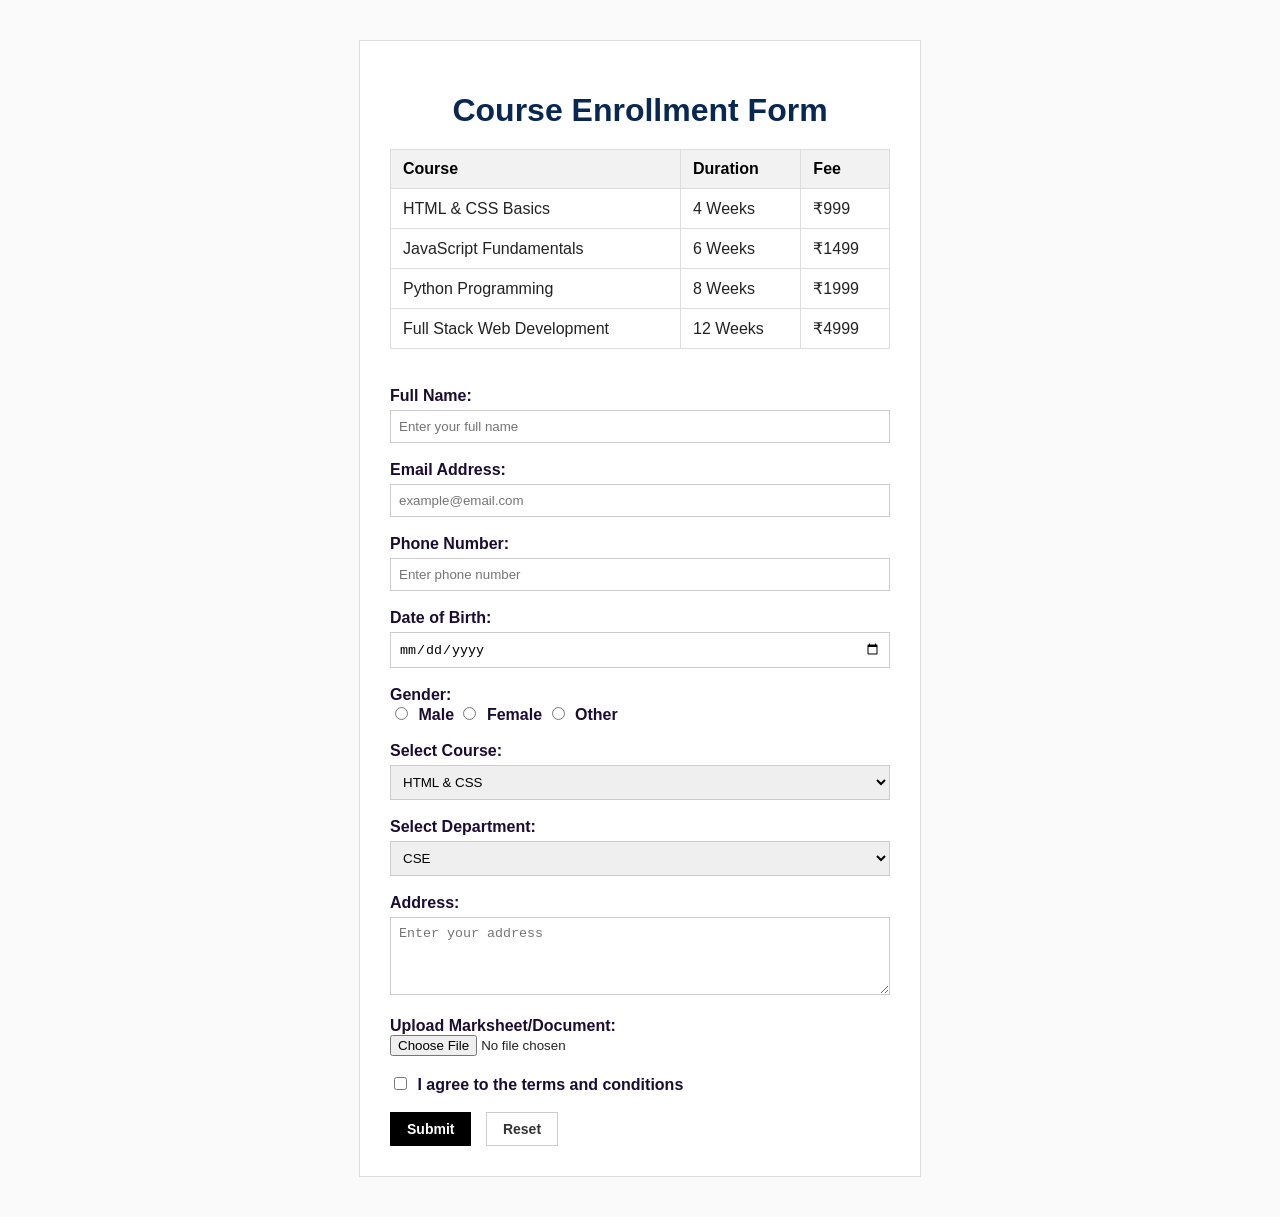
<file: index.html>
<!DOCTYPE html>
<html lang="en">
<head>
    <meta charset="UTF-8">
    <meta name="viewport" content="width=device-width, initial-scale=1.0">
    <title>Student Registration Form</title>
    <link rel="stylesheet" href="style.css">
</head>
<body>

    <form action="/submit" method="POST">

        <h1>Course Enrollment Form</h1>

        <table class="course-table">
            <thead>
                <tr>
                    <th>Course</th>
                    <th>Duration</th>
                    <th>Fee</th>
                </tr>
            </thead>
            <tbody>
                <tr>
                    <td>HTML & CSS Basics</td>
                    <td>4 Weeks</td>
                    <td>₹999</td>
                </tr>
                <tr>
                    <td>JavaScript Fundamentals</td>
                    <td>6 Weeks</td>
                    <td>₹1499</td>
                </tr>
                <tr>
                    <td>Python Programming</td>
                    <td>8 Weeks</td>
                    <td>₹1999</td>
                </tr>
                <tr>
                    <td>Full Stack Web Development</td>
                    <td>12 Weeks</td>
                    <td>₹4999</td>
                </tr>
            </tbody>
        </table>
        
        <br>
        
        <!-- Name Input -->
        <label for="fullname">Full Name:</label><br>
        <input type="text" id="fullname" name="fullname" placeholder="Enter your full name" required><br><br>

        <!-- Email Input -->
        <label for="email">Email Address:</label><br>
        <input type="email" id="email" name="email" placeholder="example@email.com" required><br><br>

        <!-- Phone Number Input -->
        <label for="phone">Phone Number:</label><br>
        <input type="tel" id="phone" name="phone" placeholder="Enter phone number"><br><br>

        <!-- Date of Birth Input -->
        <label for="dob">Date of Birth:</label><br>
        <input type="date" id="dob" name="dob" required><br><br>

        <!-- Gender Selection (Radio Buttons) -->
        <label>Gender:</label><br>
        <input type="radio" id="male" name="gender" value="male">
        <label for="male">Male</label>
        
        <input type="radio" id="female" name="gender" value="female">
        <label for="female">Female</label>
        
        <input type="radio" id="other" name="gender" value="other">
        <label for="other">Other</label><br><br>

        <!-- Course Dropdown Select -->
        <label for="course">Select Course:</label><br>
        <select id="course" name="course">
            <option value="html">HTML & CSS</option>
            <option value="javascript">JavaScript</option>
            <option value="python">Python</option>
            <option value="web-dev">Web Development</option>
        </select><br><br>

        <!-- Department Dropdown Select -->
        <label for="department">Select Department:</label><br>
        <select id="department" name="department">
            <option value="cse">CSE</option>
            <option value="cybersecurity">Cybersecurity</option>
            <option value="datascience">Data Science</option>
            <option value="aiml">AIML</option>
        </select><br><br>

        <!-- Address Textarea -->
        <label for="address">Address:</label><br>
        <textarea id="address" name="address" rows="4" cols="35" placeholder="Enter your address"></textarea><br><br>

        <!-- File Upload -->
        <label for="file">Upload Marksheet/Document:</label><br>
        <input type="file" id="file" name="file"><br><br>

        <!-- Terms Agreement Checkbox -->
        <input type="checkbox" id="terms" name="terms" required>
        <label for="terms">I agree to the terms and conditions</label><br><br>

        <!-- Buttons -->
        <button type="submit">Submit</button>
        <button type="reset">Reset</button>

    </form>

</body>
</html>
</file>
<file: style.css>
/* style.css - Simple Grayscale Stylesheet (No Color) */

/* Body: Styles the background and text font of the entire webpage */
body {
    font-family: Arial, sans-serif;  /* Use a clean font instead of default font */
    background-color: #fafafa;       /* A very light gray background */
    color: #222222;                  /* Dark gray/black text color */
    margin: 40px;                    /* Add space around the webpage */
}

/* Heading: Styles the title of the form */
h1 {
    text-align: center;              /* Centers the heading text */
    color: #092753;                  /* Pure black color for the heading */
    margin-bottom: 20px;
}

/* Course Table: Styles the course information table */
.course-table {
    max-width: 500px;
    margin: 20px auto;
    border-collapse: collapse;
    width: 100%;
    background-color: #ffffff;
    border: 1px solid #dddddd;       /* Add a solid border around the table */
}

.course-table th, 
.course-table td {
    padding: 10px 12px;
    text-align: left;
    border: 1px solid #dddddd;       /* Grid lines for cells */
}

/* Table Header styling */
.course-table th {
    background-color: #f2f2f2;       /* Light gray background for headers */
    color: #000000;                  /* Black text */
    font-weight: bold;
}

/* Form: Styles the box container around the form fields */
form {
    background-color: #ffffff;       /* White background for the form box */
    max-width: 500px;                /* Sets the maximum width of the form */
    margin: 0 auto;                  /* Centers the form box horizontally */
    padding: 30px;                   /* Adds space inside the form border */
    border: 1px solid #dddddd;       /* Adds a thin light gray border around the form */
}

/* Label: Styles the text labels above inputs */
label {
    font-weight: bold;               /* Makes the label text bold */
    color: #1b0d31;                  /* Dark gray text */
}

/* Input Fields: Styles text boxes, email boxes, phone boxes, date selectors, selects, and textareas */
input[type="text"],
input[type="email"],
input[type="tel"],
input[type="date"],
select,
textarea {
    width: 100%;                     /* Makes the input fields take the full width of the form */
    padding: 8px;                    /* Adds space inside the input boxes for easy typing */
    margin-top: 5px;                 /* Adds a small space between the label and the input */
    border: 1px solid #cccccc;       /* Adds a thin gray border around the input boxes */
    box-sizing: border-box;          /* Makes sure padding is included in the total width */
}

/* Input Focus: Styles the input fields when clicked/active */
input[type="text"]:focus,
input[type="email"]:focus,
input[type="tel"]:focus,
input[type="date"]:focus,
select:focus,
textarea:focus {
    border-color: #000000;           /* Changes border to black when clicked */
    outline: none;
}

/* Radio & Checkbox cursor styling */
input[type="radio"],
input[type="checkbox"] {
    margin-right: 6px;
    cursor: pointer;
}

/* Submit and Reset Buttons */
button {
    padding: 8px 16px;
    font-size: 14px;
    cursor: pointer;
    font-weight: bold;
}

/* Submit Button: Styles the submit button */
button[type="submit"] {
    background-color: #000000;       /* Black background */
    color: #ffffff;                  /* White text */
    border: 1px solid #000000;
}

/* Submit Button Hover */
button[type="submit"]:hover {
    background-color: #333333;       /* Dark gray background on hover */
    border-color: #333333;
}

/* Reset Button: Styles the reset button */
button[type="reset"] {
    background-color: #ffffff;       /* White background */
    color: #333333;                  /* Dark gray text */
    border: 1px solid #cccccc;       /* Adds a thin border */
    margin-left: 10px;               /* Adds a space between the two buttons */
}

/* Reset Button Hover */
button[type="reset"]:hover {
    background-color: #eeeeee;       /* A light gray when hovered */
}
</file>
